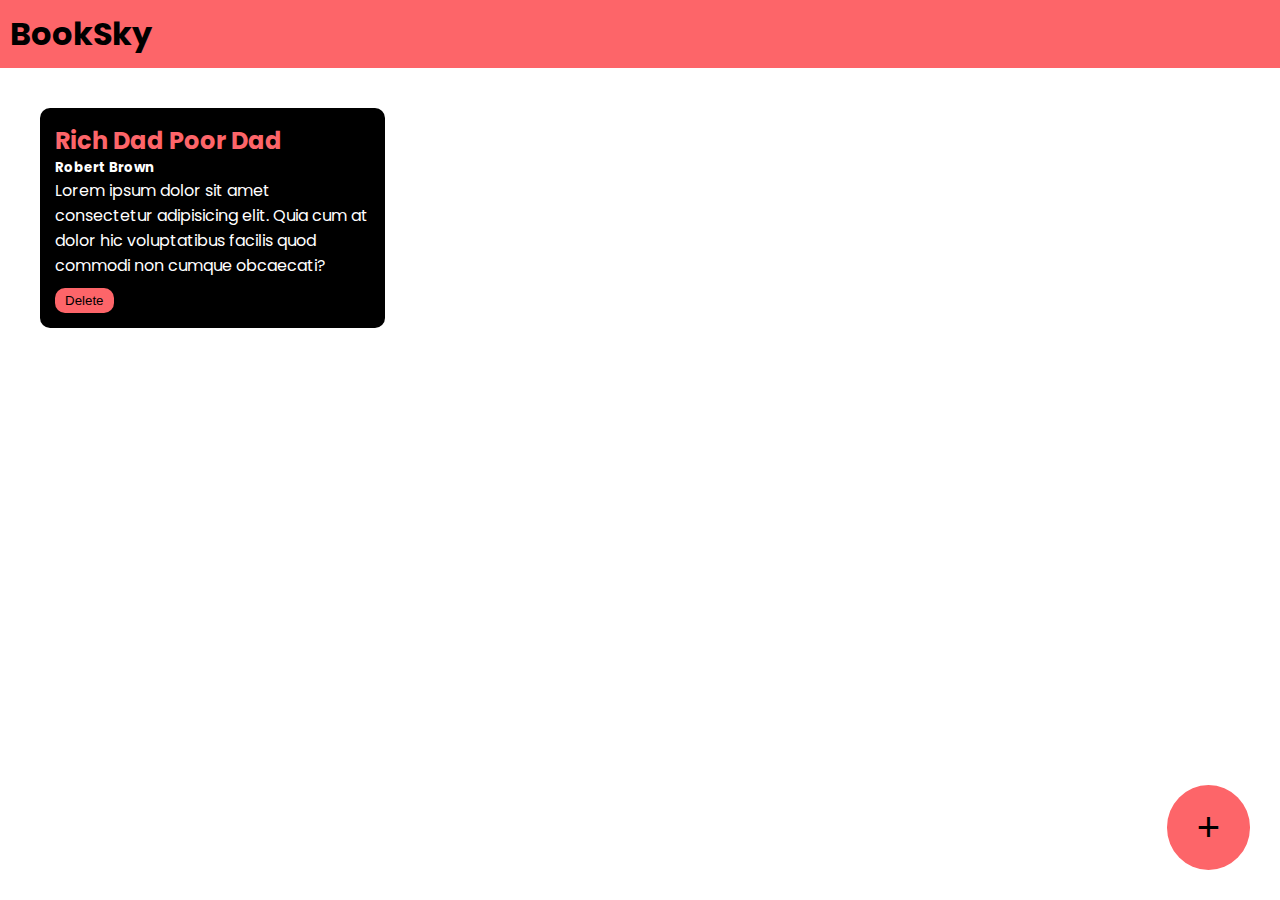
<file: booksky/index.html>
<!DOCTYPE html>
<html lang="en">
<head>
    <meta charset="UTF-8">
    <meta name="viewport" content="width=device-width, initial-scale=1.0">
    <title>Booksky</title>
    <link rel="stylesheet" href="style.css">
    <link rel="preconnect" href="https://fonts.googleapis.com">
<link rel="preconnect" href="https://fonts.gstatic.com" crossorigin>
<link href="https://fonts.googleapis.com/css2?family=Poppins:ital,wght@0,100;0,200;0,300;0,400;0,500;0,600;0,700;0,800;0,900;1,100;1,200;1,300;1,400;1,500;1,600;1,700;1,800;1,900&display=swap" rel="stylesheet">
</head>
<body>
    <div class="navbar">
        <h1>BookSky</h1>
    </div>
    <div class="container">
        <div class="bookcon">
            <h2>Rich Dad Poor Dad</h2>
            <h5>Robert Brown</h5>
            <p>Lorem ipsum dolor sit amet consectetur adipisicing elit. Quia cum at dolor hic voluptatibus facilis quod commodi non cumque obcaecati?</p>
            <button onclick="deletebook(event)">Delete</button>
        </div>
    </div>
    <div class="popup-overlay"></div>
    <div class="popup-box">
        <h2>Add Book</h2>
        <form>
            <input placeholder="Enter Book Title" id="book-title-ip">
            <input placeholder="Enter Author" id="book-author-ip">
            <textarea placeholder="Short Description" id="book-des-ip"></textarea>
            <button id="add-book">ADD</button>
            <button id="cancel-btn">CANCEL</button>
        </form>
    </div>
    <button class="btn" id="popup-btn">+</button>
    <script src="script.js"></script>
</body>
</html>
</file>
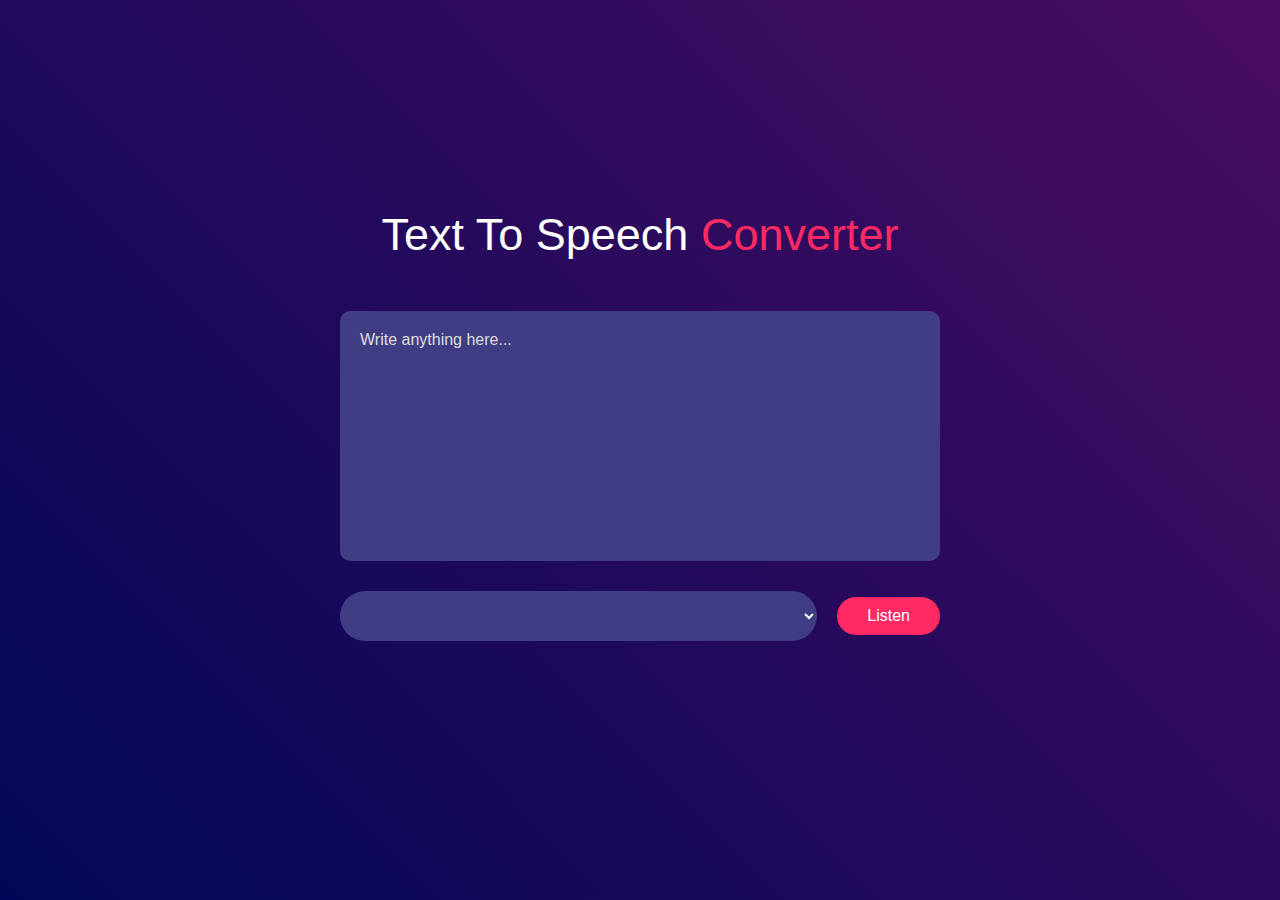
<file: converter/index.html>
<!DOCTYPE html>
<html lang="en">
<head>
    <meta charset="UTF-8">
    <meta name="viewport" content="width=device-width, initial-scale=1.0">
    <title>Speech Converter</title>
    <link rel="stylesheet" href="style.css">
</head>
<body>
    <div class="hero">
        <h1>Text To Speech <span>Converter</span></h1>
        <textarea placeholder="Write anything here..."></textarea>
        <div class="row">
            <select></select>
            <button>Listen</button>
        </div>
    </div>
    <script src="script.js"></script>
</body>
</html>
</file>
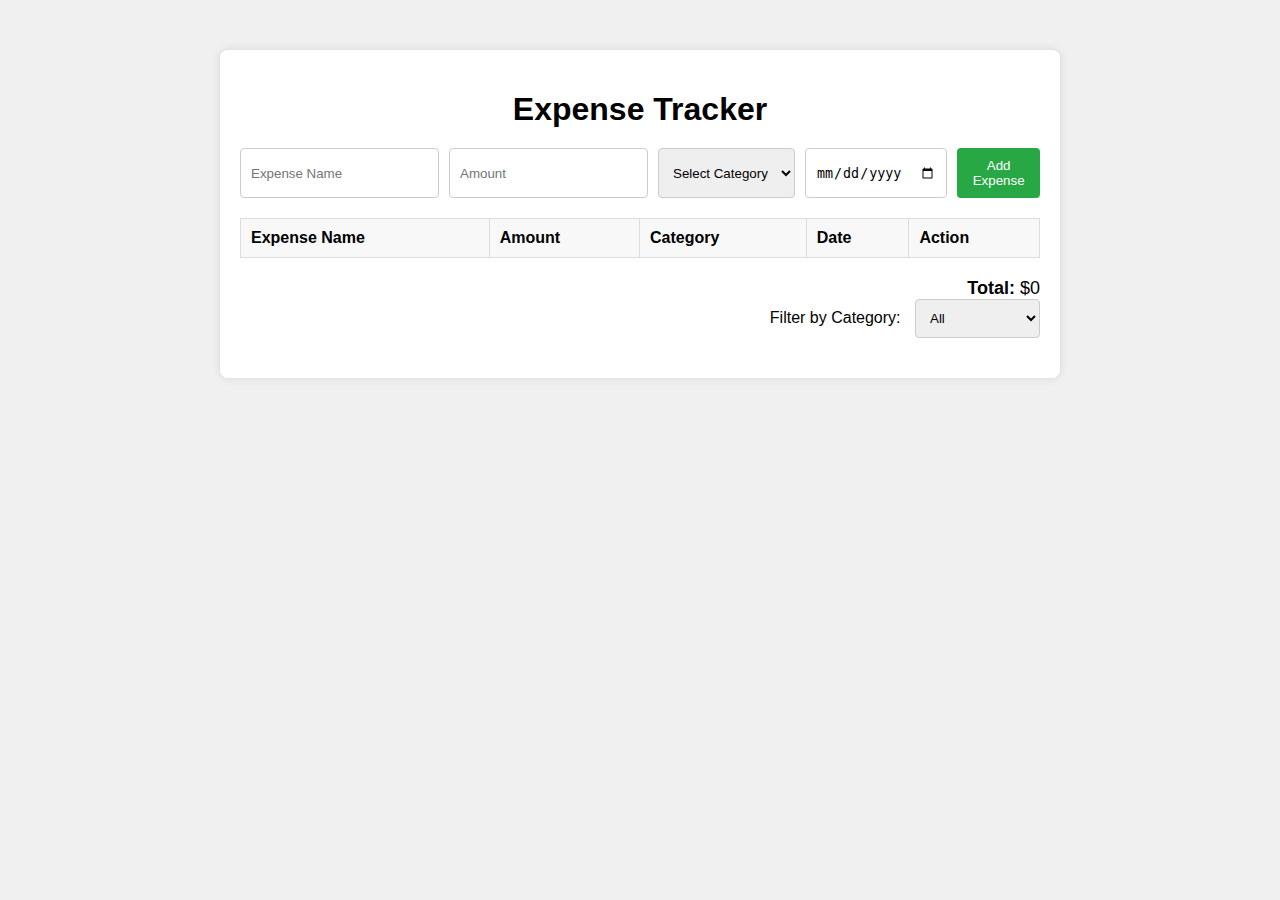
<file: expensetracker/index.html>
<!DOCTYPE html>
<html>

<head>
    <title>Expense Tracker</title>
    <link rel="stylesheet" type="text/css" href="style.css" />
</head>

<body>
    <div class="container">
        <h1>Expense Tracker</h1>
        <form id="expense-form">
            <input type="text" id="expense-name" placeholder="Expense Name" required />
            <input type="number" id="expense-amount" placeholder="Amount" required />
            <select id="expense-category" required>
                <option value="" disabled selected>Select Category</option>
                <option value="Food">Food</option>
                <option value="Transport">Transport</option>
                <option value="Entertainment">Entertainment</option>
                <option value="Other">Other</option>
            </select>
            <input type="date" id="expense-date" required />
            <button type="submit">Add Expense</button>
        </form>
        <div class="expense-table">
            <table>
                <thead>
                    <tr>
                        <th>Expense Name</th>
                        <th>Amount</th>
                        <th>Category</th>
                        <th>Date</th>
                        <th>Action</th>
                    </tr>
                </thead>
                <tbody id="expense-list"></tbody>
            </table>
            <div class="total-amount">
                <strong>Total:</strong> $<span id="total-amount">0</span>
            </div>
        </div>
        <div class="filter">
            <label for="filter-category">Filter by Category:</label>
            <select id="filter-category">
                <option value="All">All</option>
                <option value="Food">Food</option>
                <option value="Transport">Transport</option>
                <option value="Entertainment">Entertainment</option>
                <option value="Other">Other</option>
            </select>
        </div>
    </div>
    <script src="script.js"></script>
</body>

</html>
</file>
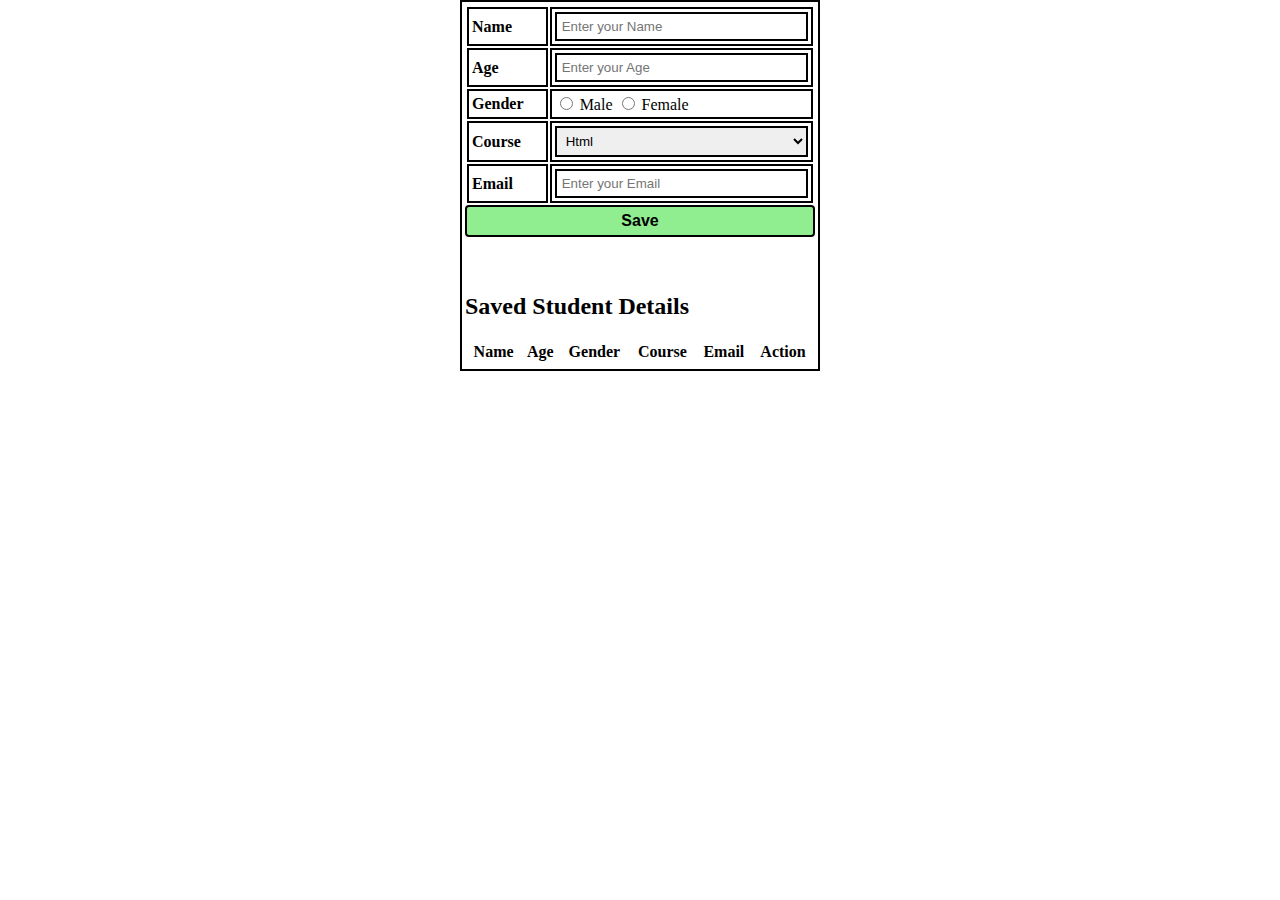
<file: form/index.html>
<!DOCTYPE html>
<html lang="en">
<head>
    <meta charset="UTF-8">
    <meta name="viewport" content="width=device-width, initial-scale=1.0">
    <title>Student Form</title>
    <link rel="stylesheet" href="style.css">
</head>
<body>
    <div class="container">
        <form id="studentform">
            <table>
                <tr>
                    <td class="label">Name  </td>
                    <td><input type="text" id ="name" placeholder="Enter your Name" class="input-field"></td>
                </tr>
                <tr>
                    <td class="label">Age </td>
                    <td><input type="text" placeholder="Enter your Age" class="input-field" id="age"></td>
                </tr>
                <tr>
                    <td class="label">Gender </td>
                    <td>
                        <input type="radio" name="gender" id="male">
                        <label for="male">Male</label>
                        <input type="radio" name="gender" id="female">
                        <label for="female">Female</label>
                    </td>
                </tr>
                <tr>
                    <td class="label">Course </td>
                    <td>
                        <select class="input-field" id="course">
                            <option>Html</option>
                            <option>CSS</option>
                            <option>Javascript</option>
                            <option>Java</option>
                        </select>
                    </td>
                </tr>
                <tr>
                    <td class="label">Email </td>
                    <td><input type="text" placeholder="Enter your Email" class="input-field" id="email"></td>
                </tr>
            </table>
            <button input type="submit" class="save">Save</button>
        </form><br><br>
        <form>
            <h2>Saved Student Details</h2>
            <table id="detailsTable" >
                <thead>
                    <tr>
                        <th>Name</th>
                        <th>Age</th>
                        <th>Gender</th>
                        <th>Course</th>
                        <th>Email</th>
                        <th>Action</th>
                    </tr>
                </thead>
                <tr></tr>
                <tbody>
                    <!-- New entries will be added here -->
                </tbody>
            </table>
        </form>
    </div>
    <script src="script.js"></script>
</body>
</html>
</file>
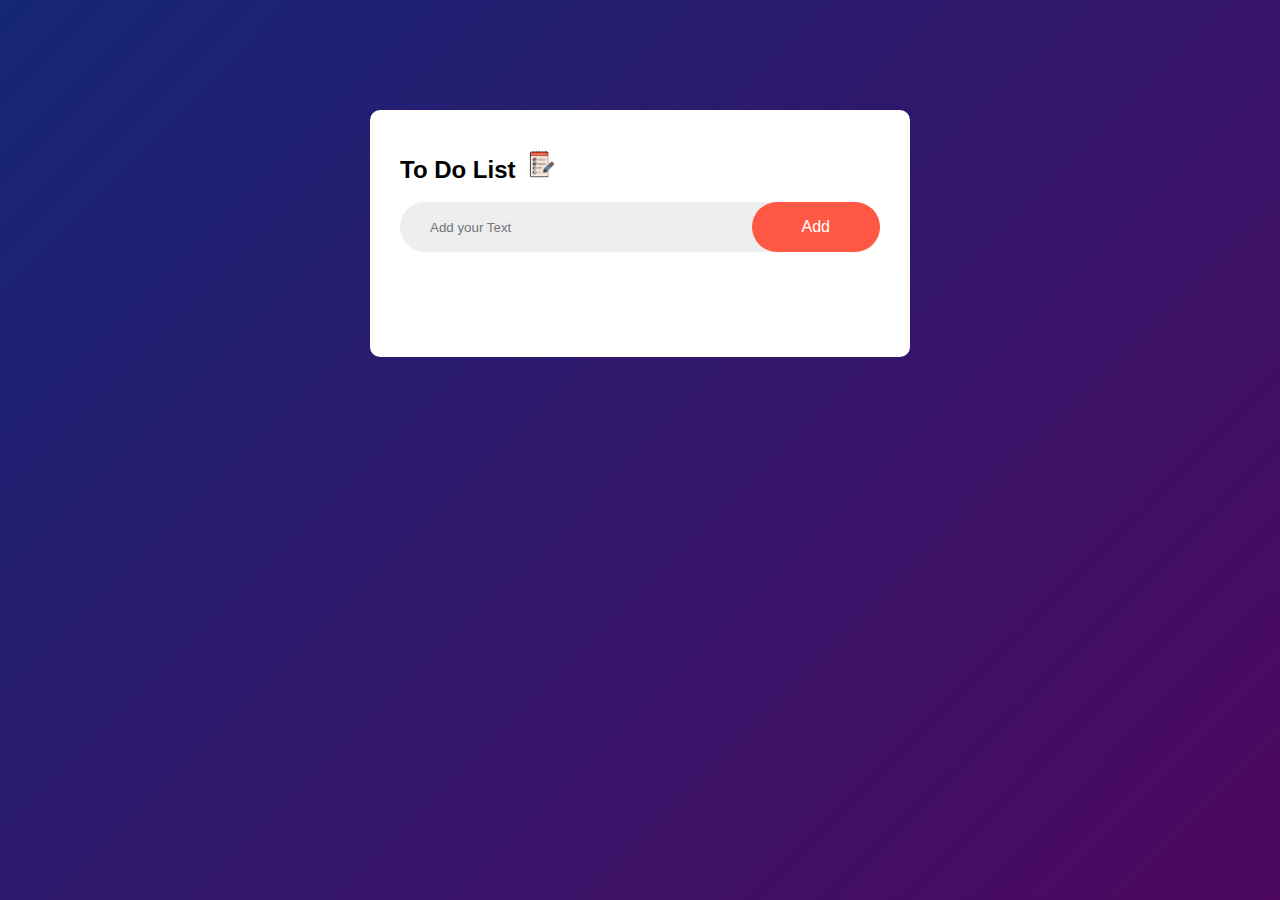
<file: todolist/index.html>
<!DOCTYPE html>
<html lang="en">
<head>
    <meta charset="UTF-8">
    <meta name="viewport" content="width=device-width, initial-scale=1.0">
    <title>To Do List</title>
    <link rel="stylesheet" href="style.css">
</head>
<body>
    <div class="container">
        <div class="todo-app">
            <h2>To Do List<img src="[data-uri]"></h2>
            <br>
            <div class="row">
                <input type="text" id="input-box" placeholder="Add your Text">
                <button onclick="addTask()">Add</button>
            </div>
                <ul id="list-container">
                <!-- <li class="checked">Task 1</li>
                <li>Task 2</li>
                <li>Task 2</li> -->
            </ul>
        </div>
    </div>
    <script src="script.js"></script>
</body>
</html>
</file>
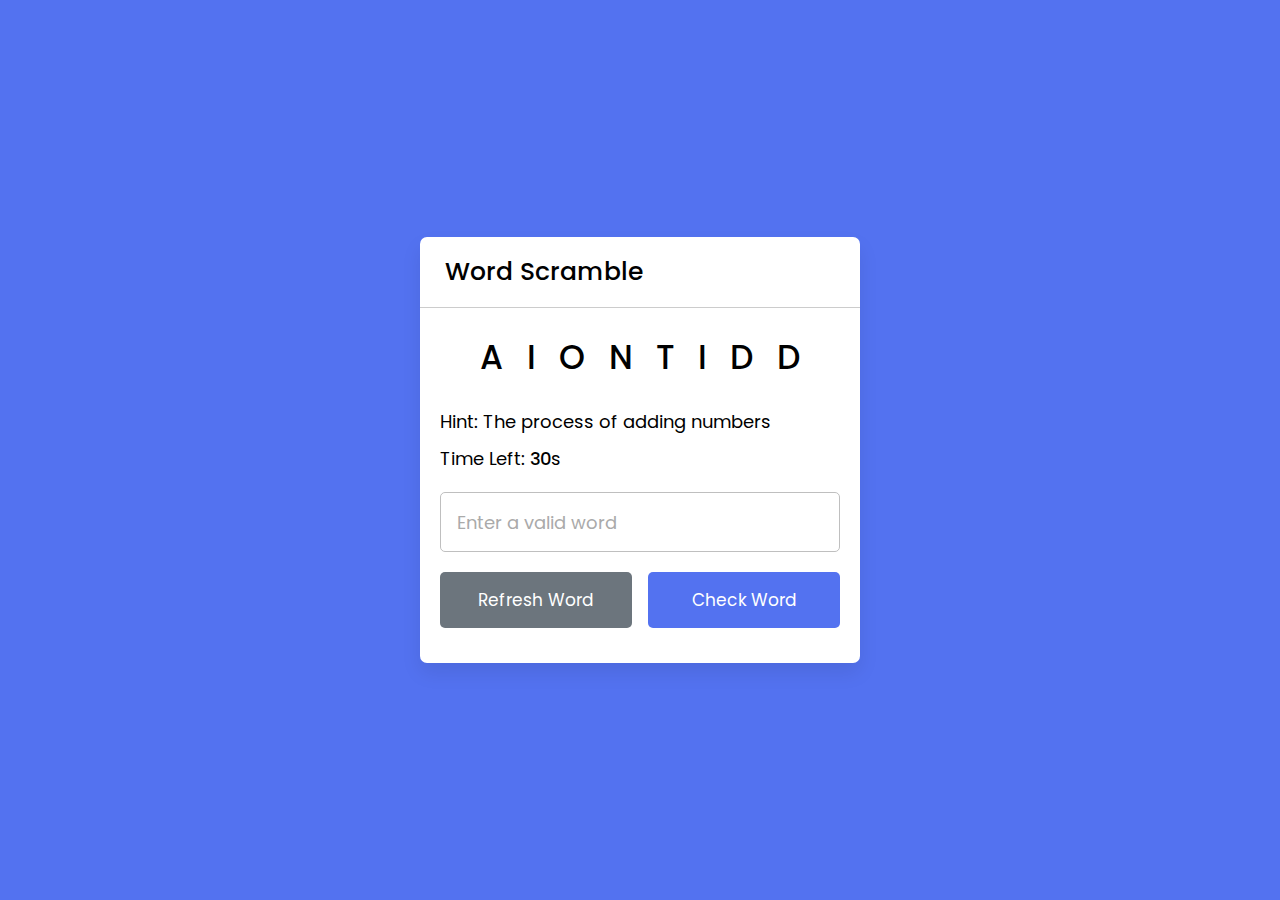
<file: Word Scramble Game/index.html>
<!DOCTYPE html>
<!-- Coding By CodingNepal - youtube.com/codingnepal -->
<html lang="en" dir="ltr">
  <head>
    <meta charset="utf-8">
    <title>Word Scramble Game | CodingNepal</title>
    <link rel="stylesheet" href="style.css">
    <meta name="viewport" content="width=device-width, initial-scale=1.0">
    <script src="js/words.js" defer></script>
    <script src="js/script.js" defer></script>
  </head>
  <body>
    <div class="container">
        <h2>Word Scramble</h2>
        <div class="content">
            <p class="word"></p>
            <div class="details">
                <p class="hint">Hint: <span></span></p>
                <p class="time">Time Left: <span><b>30</b>s</span></p>
            </div>
            <input type="text" spellcheck="false" placeholder="Enter a valid word">
            <div class="buttons">
                <button class="refresh-word">Refresh Word</button>
                <button class="check-word">Check Word</button>
            </div>
        </div>
    </div>
  </body>
</html>
</file>
<file: booksky/style.css>
*{
    margin:0;
    padding: 0;
}
body{
    font-family: "Poppins", sans-serif;
}
.navbar{
    background-color: #fd6569;
    padding: 10px;
}
.container{
    padding: 10px;
}
.bookcon{
    padding: 15px;
    width: 25%;
    background-color: black;
    border-radius: 10px;
    margin: 30px;
    display: inline-block;
    vertical-align: top;
}
p,h5{
    color: white;
}
.bookcon h2{
    color: #fd6569 ;
}
.bookcon button{
    background-color: #fd6569;
    color: black;
    border-radius: 10px;
    padding-top: 5px;
    padding-bottom: 5px;
    padding-left: 10px;
    padding-right: 10px;
    border: none;
    margin-top: 10px;
}
.btn{
    background-color: #fd6569;
    color: black;
    border-radius: 100%;
    padding-top: 20px;
    padding-bottom: 20px;
    padding-left: 30px;
    padding-right: 30px;
    font-size: 40px;
    border: none;
    position: fixed;
    bottom: 30px;
    right:30px;
}
.popup-overlay{
    background-color: black;
    opacity: 0.8;
    position: absolute;
    width: 100%;
    top: 0;
    left: 0;
    z-index: 1;
    display: none;
}
.popup-box{
    background-color: #fd6569;
    width: 40%;
    padding: 40px;
    border-radius: 10px;
    position: absolute;
    top: 20%;
    left: 30%;
    z-index: 2;
    display: none;
}
.popup-box input{
    border: none;
    width: 100%;
    margin: 5px;
    padding: 5px;
    font-size: 20px;
    border-bottom: 2px solid black;
}
.popup-box textarea{
    width: 100%;
    margin: 5px;
    padding: 5px;
    font-size: 20px;
    border-bottom: 2px solid black;
}
.popup-box input::placeholder{
    color: black;
}
.popup-box textarea::placeholder{
    color: black;
}
.popup-box button{
    background-color: black;
    padding-left: 20px;
    padding-right: 20px;
    border: none;
    padding: 10px;
    padding-bottom: 10px;
    color: white;
    margin: 5px;
}
.popup-box input:focus{
    outline: none;
}
.popup-box textarea:focus{
    outline: none;
}
</file>
<file: converter/style.css>
*{
    margin: 0;
    padding: 0;
    font-family: 'Poppins',sans-serif;
    box-sizing: border-box;
}
.hero{
    width: 100%;
    min-height: 100vh;
    background: linear-gradient(45deg,#010758,#490d61);
    display: flex;
    align-items: center;
    justify-content: center;
    flex-direction: column;
    color: #fff;
}
.hero h1{
    font-size: 45px;
    font-weight: 500;
    margin-top: -50px;
    margin-bottom: 50px;
}
.hero h1 span{
    color: #ff2963;
}
textarea{
    width: 600px;
    height: 250px;
    background: #403d84;
    color: #fff;
    font-size: 15px;
    border: 0;
    outline: 0;
    padding: 20px;
    border-radius: 10px;
    resize: none;
    margin-bottom: 30px;
}
textarea::placeholder{
    font-size: 16px;
    color: #ddd;
}
.row{
    width: 600px;
    display: flex;
    align-items: center;
    gap: 20px;
}
button{
    background: #ff2963;
    color: #fff;
    font-size: 16px;
    padding: 10px 30px;
    border-radius: 35px;
    border: 0;
    outline: 0;
    cursor: pointer;
}
select{
    flex: 1;
    color: #fff;
    background: #403d84;
    height: 50px;
    padding: 0 20px;
    outline: 0;
    border: 0;
    border-radius: 35px;
}
</file>
<file: expensetracker/style.css>
body {
    font-family: Arial, sans-serif;
    background-color: #f0f0f0;
    margin: 0;
    padding: 0;
}

.container {
    max-width: 800px;
    margin: 50px auto;
    padding: 20px;
    background-color: #fff;
    box-shadow: 0 0 10px rgba(0, 0, 0, 0.1);
    border-radius: 8px;
}

h1 {
    text-align: center;
    margin-bottom: 20px;
}

form {
    display: flex;
    gap: 10px;
    margin-bottom: 20px;
}

form input, form select, form button {
    padding: 10px;
    border: 1px solid #ccc;
    border-radius: 4px;
}

form button {
    background-color: #28a745;
    color: white;
    border: none;
    cursor: pointer;
}

form button:hover {
    background-color: #218838;
}

.expense-table table {
    width: 100%;
    border-collapse: collapse;
    margin-bottom: 20px;
}

.expense-table th, .expense-table td {
    padding: 10px;
    border: 1px solid #ddd;
    text-align: left;
}

.expense-table th {
    background-color: #f8f8f8;
}

.total-amount {
    text-align: right;
    font-size: 18px;
}

.filter {
    margin-bottom: 20px;
    text-align: right;
}

.filter label {
    margin-right: 10px;
}

.filter select {
    padding: 10px;
    border: 1px solid #ccc;
    border-radius: 4px;
}
</file>
<file: form/style.css>
body{
    display: flex;
    align-items: center;
    justify-content: center;
    margin: 0;
}

.container{
    padding: 3px;
    background-color: white;
    width: 350px;
    border: 2px solid black;
}

table{
    width:100%;
    
}

td{
    padding: 3px;
    box-sizing: border-box;
    border: 2px solid black;
}

.label{
    padding: 3px;
    box-sizing: border-box;
    border: 2px solid black;
    font-weight: bold;
}

.input-field {
    width: 100%;
    padding: 5px;
    box-sizing: border-box;
    border: 2px solid black;
}

.save{
    /* margin-top: 15px; */
    width: 100%;
    background-color: #90ee90;
    padding: 5px;
    box-sizing: border-box;
    border: 2px solid black;
    font-size: 16px;
    cursor: pointer;
    border-radius: 4px;
    font-weight: bold;

}

.save:hover{
    background-color: aquamarine;
}

.btn{
    background-color: aqua;
    font-weight: bold;
    cursor: pointer;
    width: 100%;
    

}
</file>
<file: todolist/style.css>
*{
    margin:0;
    padding:0;
    font-family: 'Poppins' , sans-serif;
    box-sizing: border-box;
}
.container{
    width: 100%;
    min-height: 100vh;
    background: linear-gradient(135deg, #152677, #4e085f);
    padding: 10px;
}
.todo-app{
    width: 100%;
    max-width: 540px;
    background: #fff;
    margin: 100px auto 20px;
    padding: 40px 30px 70px;
    border-radius: 10px;
}
todo-app h2{
    color: #002765;
    display: flex;
    align-items: center;
    margin-bottom: 20px;
}
.todo-app h2 img{
    width: 28px;
    margin-left: 10px;
}
.row{
    display: flex;
    justify-content: space-between;
    align-items: center;
    background: #edeef0;
    border-radius: 30px;
    padding-left: 20px;
    margin-bottom: 35px;
}
input{
    flex: 1;
    border: none;
    outline: none;
    background: transparent;
    padding: 10px;
    font-weight: 14px;
    cursor: pointer;
}
button{
    border: none;
    outline: none;
    padding: 16px 50px;
    background: #ff5945;
    color: #fff;
    font-size: 16px;
    cursor: pointer;
    border-radius: 40px;;
}
ul li{
    list-style: none;
    font-size: 17px;
    padding: 12px 8px 12px 50px;
    user-select: none;
    cursor: pointer;
    position: relative;
}
ul li::before{
    content: '';
    position: absolute;
    height: 25px;
    width: 25px;
    border-radius: 50%;
    background-image: url('[data-uri]');
    background-size: cover;
    background-position: center;
    top: 9px;
    left: 8px;
}
ul li.checked{
    color: #555;
    text-decoration: line-through;
}
ul li.checked::before{
    background-image: url('https://encrypted-tbn0.gstatic.com/images?q=tbn:ANd9GcSpt7ZYuI3TaWf-6SPNlosRZADfQ5rzrTtzuQ&s') ;
}
ul li span{
    position: absolute;
    right: 0;
    top: 5px;
    width: 40px;
    height: 40px;
    font-size: 22px;
    color: #555;
    line-height: 40px;
    text-align: center;
    border-radius: 50%;
}
ul li span:hover{
    background: #edeef0;
}
</file>
<file: Word Scramble Game/style.css>
/* Import Google font - Poppins */
@import url('https://fonts.googleapis.com/css2?family=Poppins:wght@400;500;600&display=swap');
*{
  margin: 0;
  padding: 0;
  box-sizing: border-box;
  font-family: 'Poppins', sans-serif;
}
body{
  display: flex;
  padding: 0 10px;
  align-items: center;
  justify-content: center;
  min-height: 100vh;
  background: #5372F0;
}
.container{
  width: 440px;
  border-radius: 7px;
  background: #fff;
  box-shadow: 0 10px 20px rgba(0,0,0,0.08);
}
.container h2{
  font-size: 25px;
  font-weight: 500;
  padding: 16px 25px;
  border-bottom: 1px solid #ccc;
}
.container .content{
  margin: 25px 20px 35px;
}
.content .word{
  user-select: none;
  font-size: 33px;
  font-weight: 500;
  text-align: center;
  letter-spacing: 24px;
  margin-right: -24px;
  word-break: break-all;
  text-transform: uppercase;
}
.content .details{
  margin: 25px 0 20px;
}
.details p{
  font-size: 18px;
  margin-bottom: 10px;
}
.details p b{
  font-weight: 500;
}
.content input{
  width: 100%;
  height: 60px;
  outline: none;
  padding: 0 16px;
  font-size: 18px;
  border-radius: 5px;
  border: 1px solid #bfbfbf;
}
.content input:focus{
  box-shadow: 0px 2px 4px rgba(0,0,0,0.08);
}
.content input::placeholder{
  color: #aaa;
}
.content input:focus::placeholder{
  color: #bfbfbf;
}
.content .buttons{
  display: flex;
  margin-top: 20px;
  justify-content: space-between;
}
.buttons button{
  border: none;
  outline: none;
  color: #fff;
  cursor: pointer;
  padding: 15px 0;
  font-size: 17px;
  border-radius: 5px;
  width: calc(100% / 2 - 8px);
  transition: all 0.3s ease;
}
.buttons button:active{
  transform: scale(0.97);
}
.buttons .refresh-word{
  background: #6C757D;
}
.buttons .refresh-word:hover{
  background: #5f666d;
}
.buttons .check-word{
  background: #5372F0;
}
.buttons .check-word:hover{
  background: #2c52ed;
}

@media screen and (max-width: 470px) {
  .container h2{
    font-size: 22px;
    padding: 13px 20px;
  }
  .content .word{
    font-size: 30px;
    letter-spacing: 20px;
    margin-right: -20px;
  }
  .container .content{
    margin: 20px 20px 30px;
  }
  .details p{
    font-size: 16px;
    margin-bottom: 8px;
  }
  .content input{
    height: 55px;
    font-size: 17px;
  }
  .buttons button{
    padding: 14px 0;
    font-size: 16px;
    width: calc(100% / 2 - 7px);
  }
}
</file>
